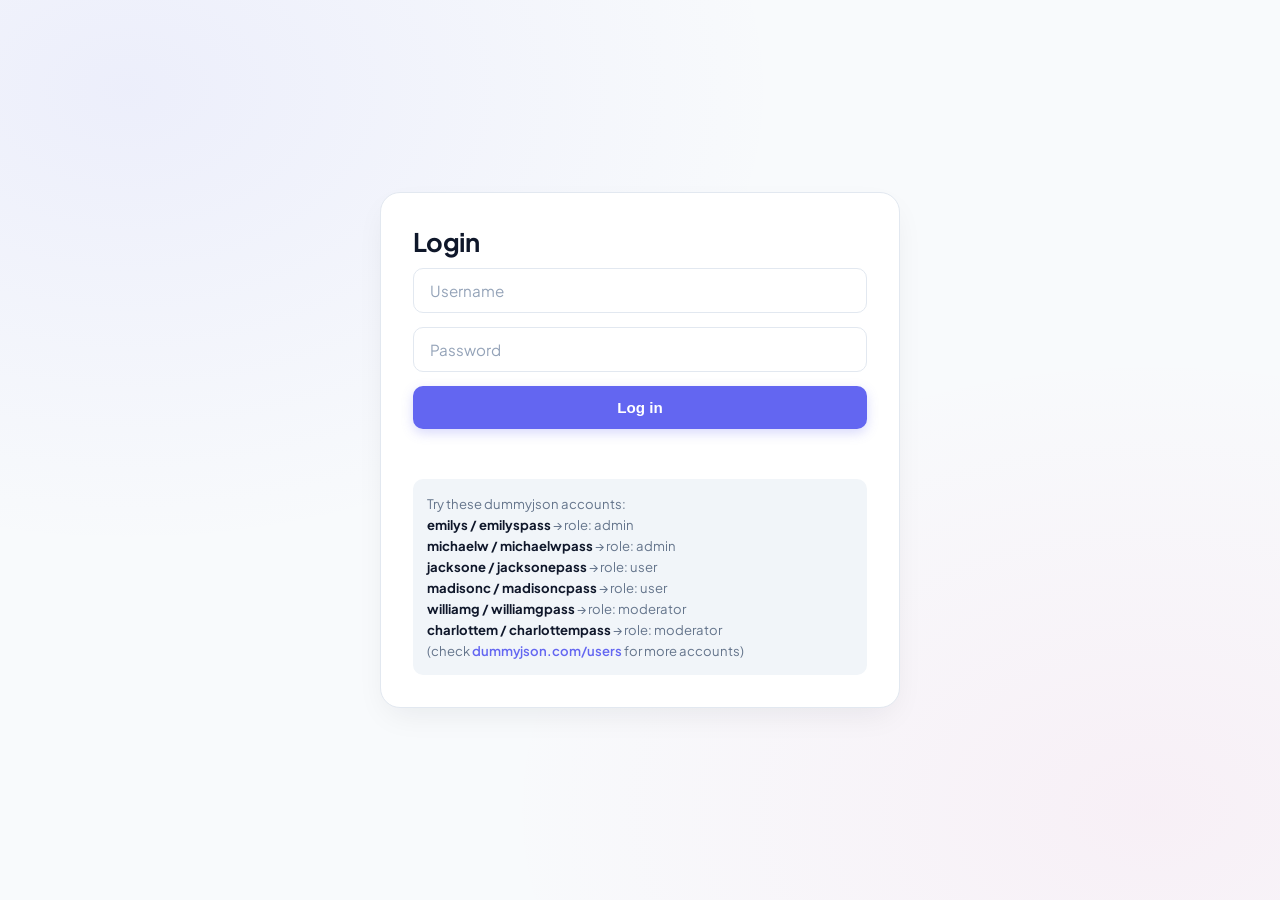
<file: index.html>
<!DOCTYPE html>
<html lang="en">
<head>
  <meta charset="UTF-8" />
  <meta name="viewport" content="width=device-width, initial-scale=1.0" />
  <title>Login</title>
  <link rel="stylesheet" href="style.css" />
</head>
<body>
  <div class="card">
    <h2>Login</h2>
    <form id="loginForm">
      <input type="text" id="username" placeholder="Username" required />
      <input type="password" id="password" placeholder="Password" required />
      <button type="submit">Log in</button>
    </form>
    <p id="error"></p>

    <div class="hint">
      Try these dummyjson accounts:<br>
      <b>emilys / emilyspass</b> → role: admin<br>
      <b>michaelw / michaelwpass</b> → role: admin<br>
      <b>jacksone / jacksonepass</b> → role: user<br>
      <b>madisonc / madisoncpass</b> → role: user<br>
      <b>williamg / williamgpass</b> → role: moderator<br>
      <b>charlottem / charlottempass</b> → role: moderator<br>
      (check <a href="https://dummyjson.com/users" target="_blank">dummyjson.com/users</a> for more accounts)
    </div>
  </div>

  <script src="login.js"></script>
</body>
</html>
</file>
<file: style.css>
@import url('https://fonts.googleapis.com/css2?family=Plus+Jakarta+Sans:wght@400;500;600;700&display=swap');

:root {
  --bg: #f8fafc;
  --surface: #ffffff;
  --border: #e2e8f0;
  --text-main: #0f172a;
  --text-muted: #64748b;
  --primary: #6366f1;
  --primary-hover: #4f46e5;
  --primary-light: #eef2ff;
  --danger: #e11d48;
  --danger-light: #ffe4e6;
  --shadow-sm: 0 1px 3px rgba(0, 0, 0, 0.05);
  --shadow-card: 0 12px 32px -8px rgba(15, 23, 42, 0.08);
}

* {
  box-sizing: border-box;
  margin: 0;
  padding: 0;
}

body {
  font-family: 'Plus Jakarta Sans', system-ui, -apple-system, sans-serif;
  background-color: var(--bg);
  background-image: 
    radial-gradient(at 10% 10%, rgba(99, 102, 241, 0.08) 0px, transparent 40%),
    radial-gradient(at 90% 90%, rgba(236, 72, 153, 0.06) 0px, transparent 40%);
  color: var(--text-main);
  min-height: 100vh;
  display: flex;
  align-items: center;
  justify-content: center;
  padding: 24px 16px;
}

/* Card Container */
.card {
  width: 100%;
  max-width: 520px;
  background: var(--surface);
  border: 1px solid var(--border);
  border-radius: 20px;
  padding: 32px;
  box-shadow: var(--shadow-card);
}

/* Header & Meta */
.header {
  display: flex;
  justify-content: space-between;
  align-items: flex-start;
  margin-bottom: 24px;
}

h2 {
  font-size: 1.6rem;
  font-weight: 700;
  letter-spacing: -0.02em;
  color: var(--text-main);
}

#whoami {
  display: inline-block;
  font-size: 0.8rem;
  font-weight: 500;
  color: var(--primary);
  background: var(--primary-light);
  padding: 4px 12px;
  border-radius: 9999px;
  margin-top: 6px;
}

/* Logout Button */
#logout {
  background: var(--danger-light);
  color: var(--danger);
  border: none;
  padding: 6px 14px;
  font-size: 0.82rem;
  border-radius: 8px;
  font-weight: 600;
  cursor: pointer;
  transition: opacity 0.15s ease, transform 0.05s ease;
}

#logout:hover {
  opacity: 0.85;
}

#logout:active {
  transform: scale(0.97);
}

/* Inputs */
input[type="text"],
input[type="password"] {
  width: 100%;
  background: #ffffff;
  border: 1.5px solid var(--border);
  border-radius: 10px;
  padding: 12px 16px;
  color: var(--text-main);
  font-size: 0.95rem;
  font-family: inherit;
  outline: none;
  transition: border-color 0.15s ease, box-shadow 0.15s ease;
}

input[type="text"]::placeholder,
input[type="password"]::placeholder {
  color: #94a3b8;
}

input[type="text"]:focus,
input[type="password"]:focus {
  border-color: var(--primary);
  box-shadow: 0 0 0 3px rgba(99, 102, 241, 0.15);
}

/* Login Form Elements */
#loginForm {
  display: flex;
  flex-direction: column;
  gap: 14px;
  margin-top: 10px;
}

#loginForm button[type="submit"] {
  background: var(--primary);
  color: #ffffff;
  border: none;
  padding: 13px;
  border-radius: 10px;
  font-size: 0.95rem;
  font-weight: 600;
  cursor: pointer;
  box-shadow: 0 4px 12px rgba(99, 102, 241, 0.25);
  transition: background 0.15s ease;
}

#loginForm button[type="submit"]:hover {
  background: var(--primary-hover);
}

#error {
  min-height: 18px;
  color: var(--danger);
  font-size: 0.84rem;
  font-weight: 500;
  margin-top: 8px;
}

.hint {
  font-size: 0.82rem;
  color: var(--text-muted);
  line-height: 1.6;
  background: #f1f5f9;
  border-radius: 10px;
  padding: 14px;
  margin-top: 24px;
}

.hint b {
  color: var(--text-main);
}

.hint a {
  color: var(--primary);
  font-weight: 600;
  text-decoration: none;
}

.hint a:hover {
  text-decoration: underline;
}

/* Add Todo Input Row */
.add-box {
  display: flex;
  gap: 10px;
  margin-bottom: 24px;
}

#addTodoBtn {
  background: var(--primary);
  color: #ffffff;
  border: none;
  border-radius: 10px;
  padding: 0 22px;
  font-size: 0.92rem;
  font-weight: 600;
  cursor: pointer;
  flex-shrink: 0;
  box-shadow: 0 4px 12px rgba(99, 102, 241, 0.2);
  transition: background 0.15s ease;
}

#addTodoBtn:hover {
  background: var(--primary-hover);
}

/* Todo Items List */
#todoList {
  list-style: none;
  display: flex;
  flex-direction: column;
  gap: 12px;
  max-height: 440px;
  overflow-y: auto;
  padding-right: 6px;
}

#todoList li {
  background: #ffffff;
  border: 1.5px solid var(--border);
  padding: 14px 16px;
  border-radius: 10px;
  font-size: 0.9rem;
  line-height: 1.4;
  color: var(--text-main);
  box-shadow: var(--shadow-sm);
  word-break: break-word;
}

#todoList li.completed {
  text-decoration: line-through;
  color: #94a3b8;
  background: #f8fafc;
  border-color: #f1f5f9;
}

/* Toggle Done Button */
#todoList button {
  align-self: flex-end;
  background: #f8fafc;
  border: 1px solid var(--border);
  color: var(--text-muted);
  font-size: 0.78rem;
  font-weight: 600;
  padding: 5px 12px;
  border-radius: 6px;
  cursor: pointer;
  margin-top: -6px;
  margin-bottom: 6px;
  transition: all 0.15s ease;
}

#todoList button:hover {
  background: var(--primary-light);
  color: var(--primary);
  border-color: #c7d2fe;
}

/* Scrollbar */
#todoList::-webkit-scrollbar {
  width: 5px;
}

#todoList::-webkit-scrollbar-thumb {
  background: #cbd5e1;
  border-radius: 10px;
}
</file>
